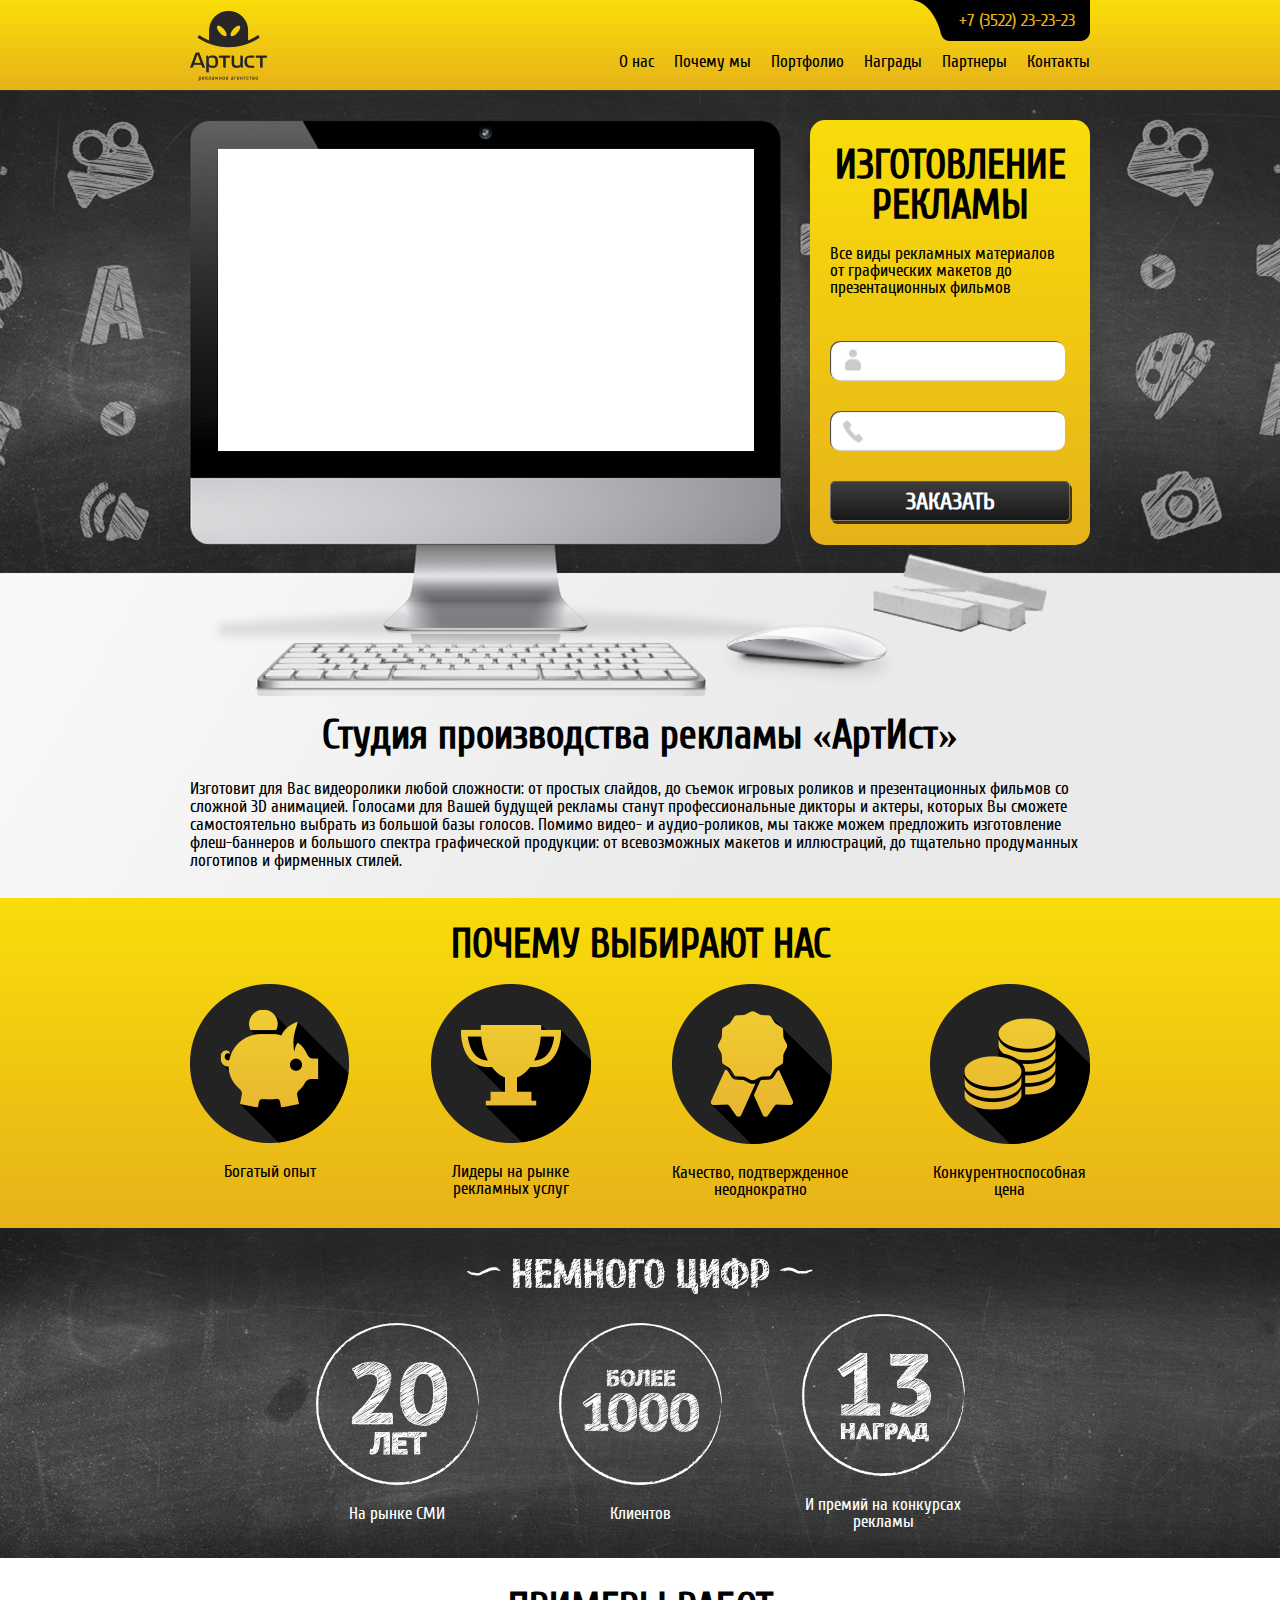
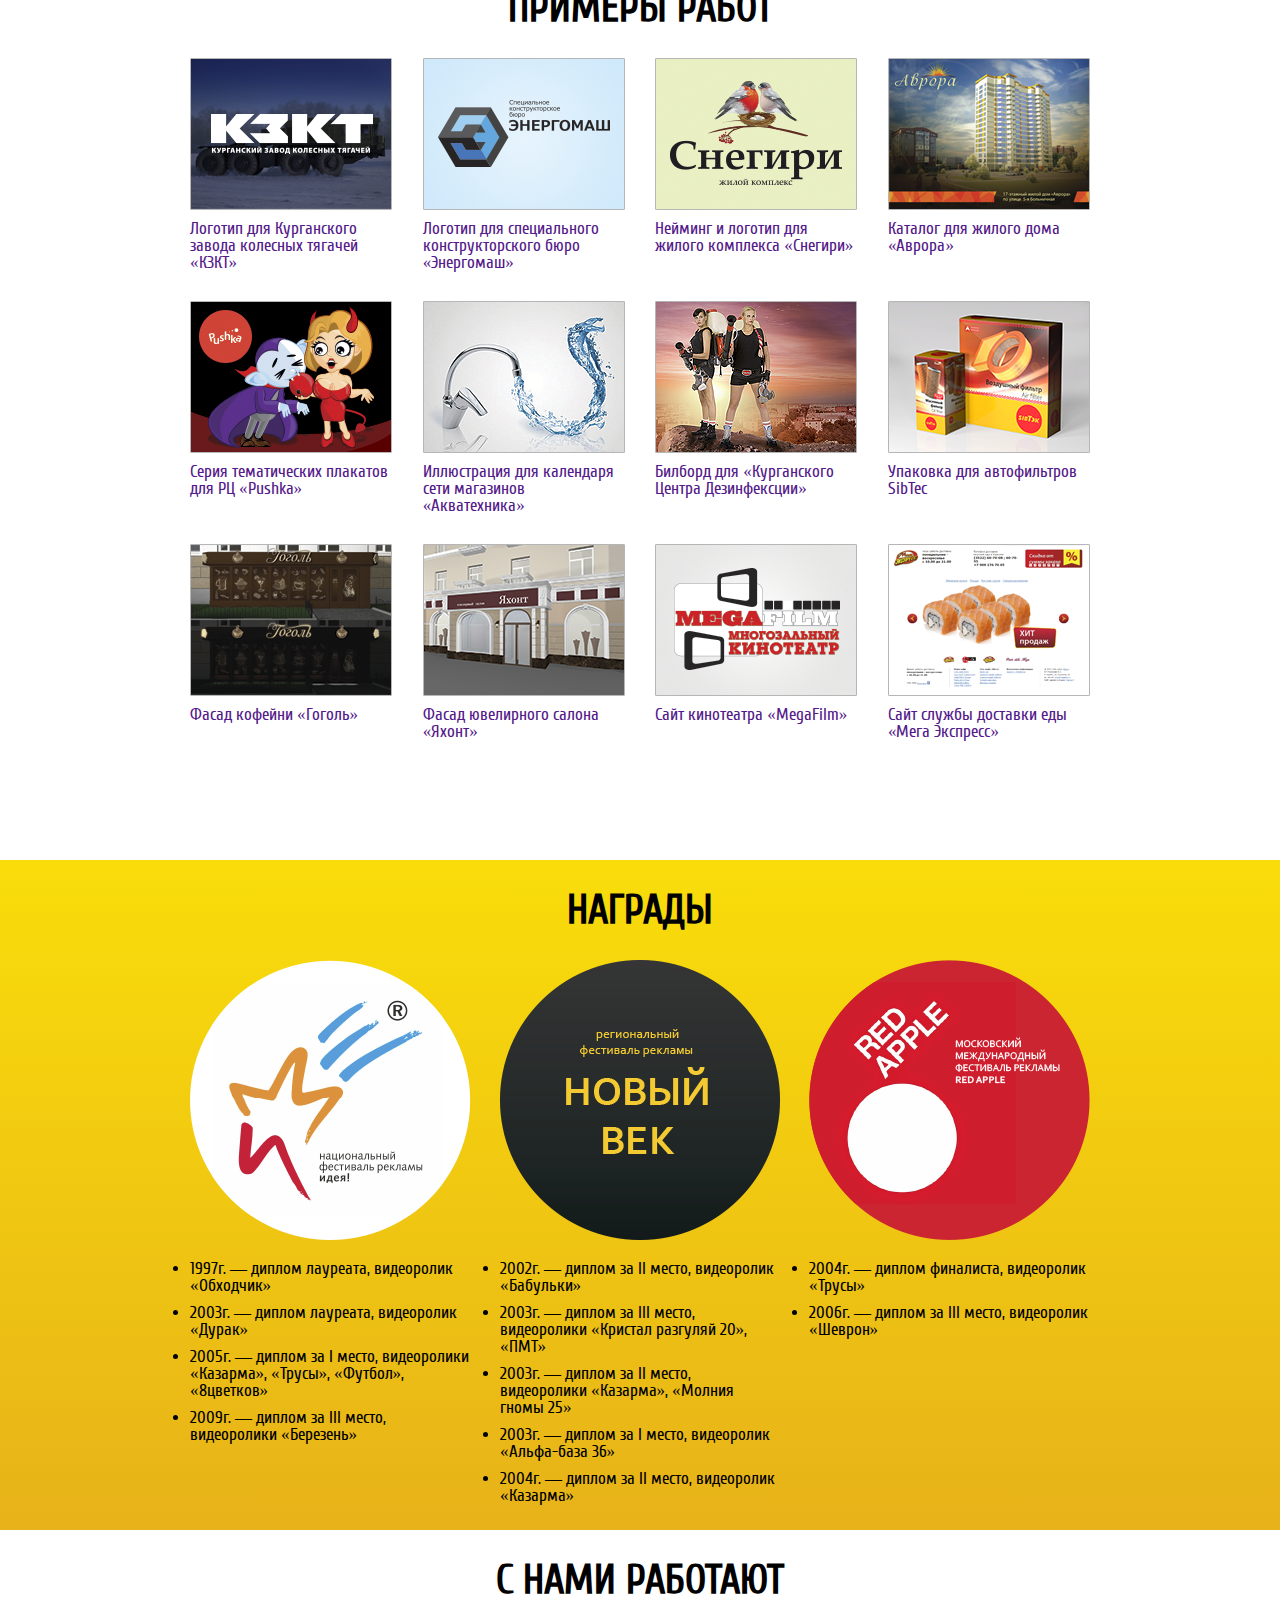
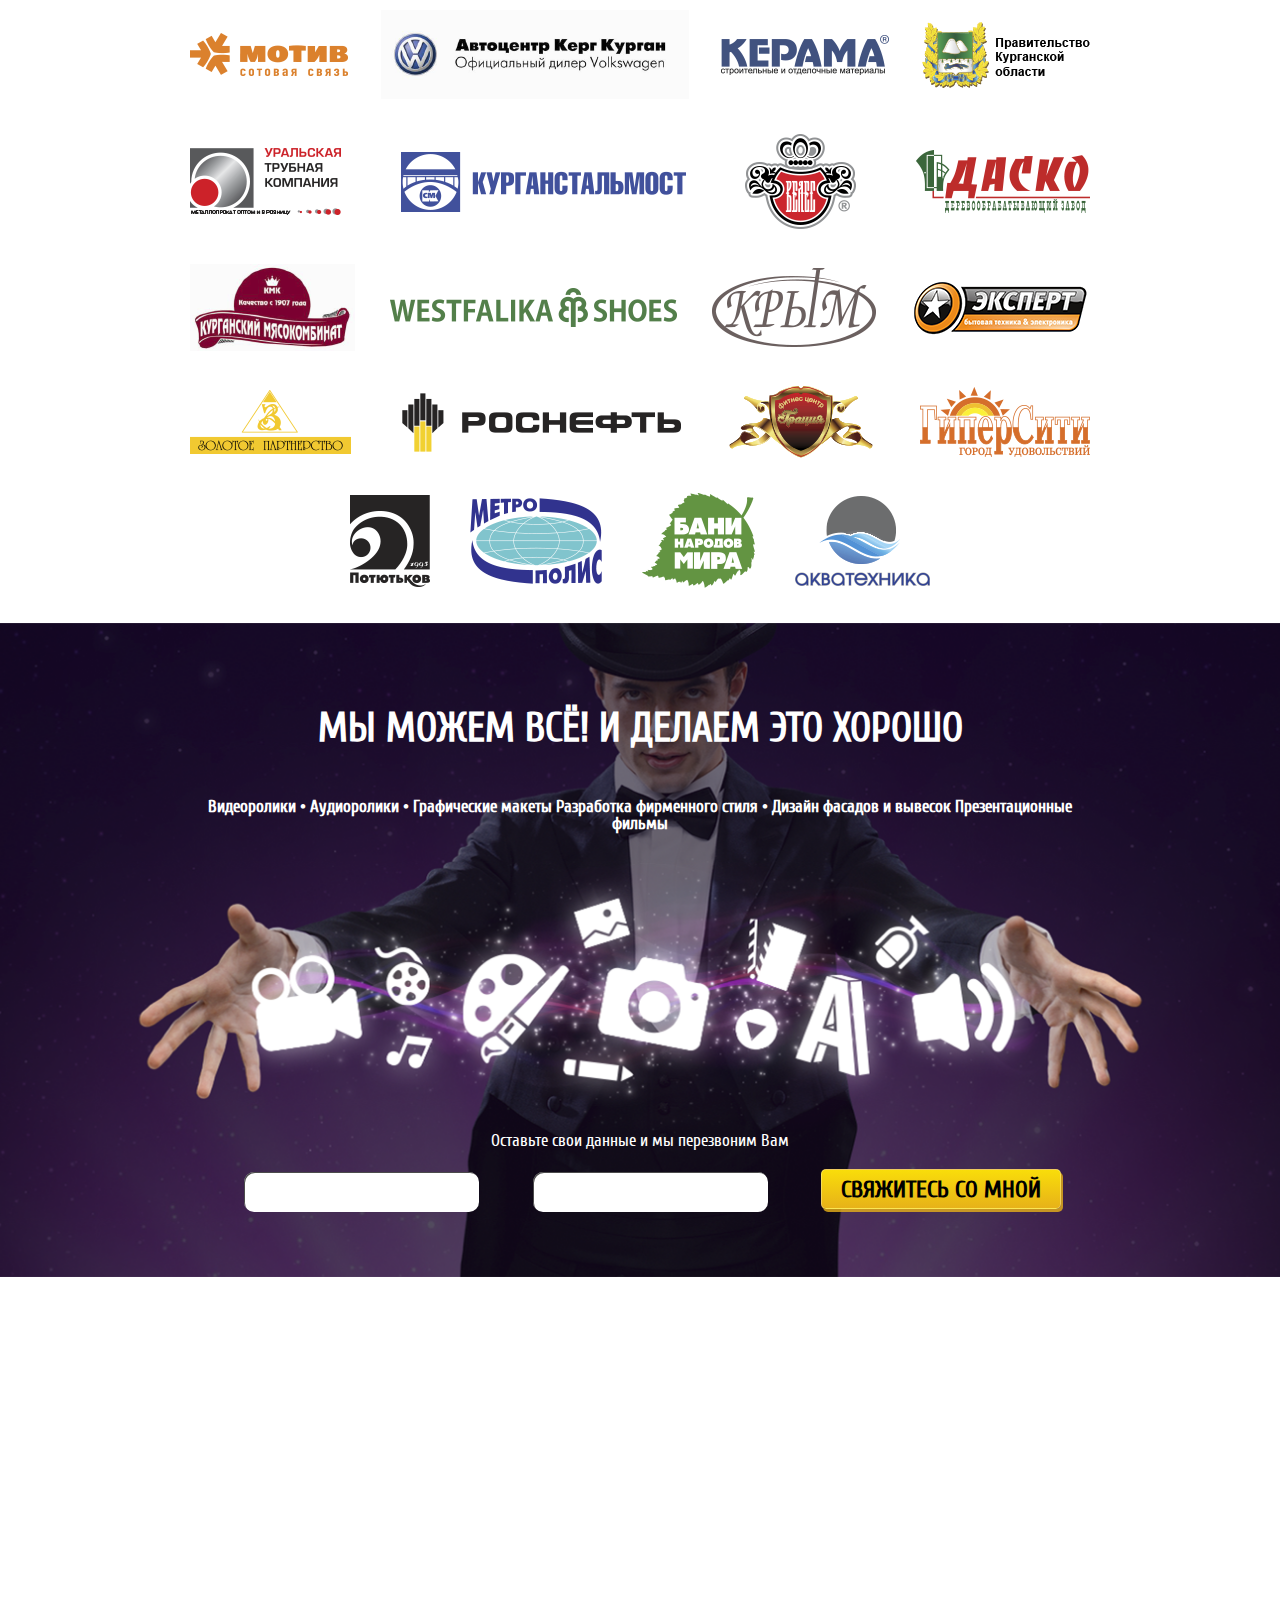
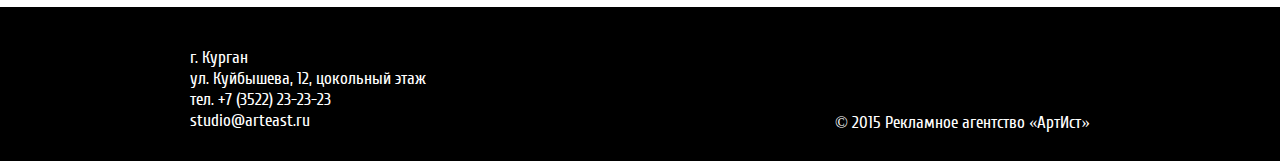
<file: Arteast/index.html>
<!DOCTYPE html>
<html lang="ru">
<head>
	<meta charset="UTF-8">
	<meta name="viewport" content="width=device-width, initial-scale=1.0">
	<link rel="stylesheet" type="text/css" href="css/style.css">
	<title>Артист Рекламное агенство</title>
</head>
	<body>
		<div class="wraper">
			<mian class="page">
				<header class="header">
<div class="header__container">	
	<div class="header__contacts">
		<a href="tel:+73522232323">+7 (3522) 23-23-23</a>
	</div>	
	<div class="header__row">
		<div class="header__logo">
			<img src="img/logo.png" alt="">
		</div>
		<nav class="header__menu menu">
			<div class="menu__burger burger-menu">
				<input id="menu__toggle" type="checkbox" />
					<label class="menu__btn" for="menu__toggle">
				    	<span></span>
				</label>
				  <ul class="menu__box">
				    <li><a class="menu__item" href="#">О нас</a></li>
				    <li><a class="menu__item" href="#">Почему мы</a></li>
				    <li><a class="menu__item" href="#">Портфолио</a></li>
				    <li><a class="menu__item" href="#">Наградыг</a></li>
				    <li><a class="menu__item" href="#">Партнеры</a></li>
				    <li><a class="menu__item" href="#">Контакты</a></li>
				  </ul>
			</div>
			<div class="menu__body">
				<ul class="menu__list">
					<li><a href="" class="menu__link">О нас</a></li>
					<li><a href="" class="menu__link">Почему мы</a></li>
					<li><a href="" class="menu__link">Портфолио</a></li>
					<li><a href="" class="menu__link">Награды</a></li>
					<li><a href="" class="menu__link">Партнеры</a></li>
					<li><a href="" class="menu__link">Контакты</a></li>
				</ul>
			</div>
		</nav>
	</div>
</div>
				</header>
				<div class="content">
<div class="main">
	<div class="main__container">
		<div class="main__top">
			<div class="video">
				<iframe width="538" height="304" src="https://www.youtube.com/embed/dCSr5fcjOeI" frameborder="0" allow="accelerometer; autoplay; clipboard-write; encrypted-media; gyroscope; picture-in-picture" allowfullscreen></iframe>
			</div>
			<div class="main__form form">
				<form action="">
					<h1 class="form__title">Изготовление рекламы</h1>
					<p class="form__text">Все виды рекламных материалов от графических макетов до презентационных фильмов</p>
					<div class="form__item">
						<input type="text" class="form__input" id="formName" name="name">
						<input type="text" class="form__input" id="formMail" name="email">
					</div>
					<button tupe="submit" class="form__button">Заказать</button>
				</form>
			</div>
		</div>
		<section class="about">
			<h2>Студия производства рекламы «АртИст»</h2>
			<p>Изготовит для Вас видеоролики любой сложности: от простых слайдов, до съемок игровых роликов и презентационных фильмов со сложной 3D анимацией. Голосами для Вашей будущей рекламы станут профессиональные дикторы и актеры, которых Вы сможете самостоятельно выбрать из большой базы голосов. Помимо видео- и аудио-роликов, мы также можем предложить изготовление флеш-баннеров и большого спектра графической продукции: от всевозможных макетов и иллюстраций, до тщательно продуманных логотипов и фирменных стилей.</p>
		</section>
	</div>
	<div class="quality">
		<div class="main__container">
			<h2>Почему выбирают нас</h2>
			<ul class="quality__ico">
				<li><img src="img/op.png" alt=""><p>Богатый опыт</p></img></li>
				<li><img src="img/lid.png" alt=""><p>Лидеры на рынке<br>рекламных услуг</p></img></li>
				<li><img src="img/qua.png" alt=""><p>Качество, подтвержденное<br>неоднократно</p></img></li>
				<li><img src="img/mm.png" alt=""><p>Конкурентноспособная<br>цена</p></img></li>
			</ul>
		</div>
	</div>
	<div class="numeral">
		<div class="main__container">
			<h2><img src="img/more numbers.png"></h2>
			<ul class="numeral__ico">
				<li><img src="img/20.png" alt=""><p>На рынке СМИ</p></img></li>
				<li><img src="img/1000.png" alt=""><p>Клиентов</p></img></li>
				<li><img src="img/13.png" alt=""><p>И премий на конкурсах<br>рекламы</p></img></li>
			</ul>
		</div>
	</div>
	<div class="works">
		<div class="main__container">
			<h2>Примеры работ</h2>
			<ul class="works__ico">
				<li><a href=""><img src="img/works/1.png" alt=""><p>Логотип для Курганского завода колесных тягачей «КЗКТ» </p></img></a></li>
				<li><a href=""><img src="img/works/2.png" alt=""><p>Логотип для специального конструкторского бюро «Энергомаш»</p></img></a></li>
				<li><a href=""><img src="img/works/3.png" alt=""><p>Нейминг и логотип для жилого комплекса «Снегири»</p></img></a></li>
				<li><a href=""><img src="img/works/4.png" alt=""><p>Каталог для жилого дома «Аврора»</p></img></a></li>
				<li><a href=""><img src="img/works/5.png" alt=""><p>Серия тематических плакатов для РЦ «Pushka»</p></img></a></li>
				<li><a href=""><img src="img/works/6.png" alt=""><p>Иллюстрация для календаря сети магазинов «Акватехника»</p></img></a></li>
				<li><a href=""><img src="img/works/7.png" alt=""><p>Билборд для «Курганского Центра Дезинфексции»</p></img></a></li>
				<li><a href=""><img src="img/works/8.png" alt=""><p>Упаковка для автофильтров SibTec</p></img></a></li>
				<li><a href=""><img src="img/works/9.png" alt=""><p>Фасад кофейни «Гоголь»</p></img></a></li>
				<li><a href=""><img src="img/works/10.png" alt=""><p>Фасад ювелирного салона «Яхонт»</p></img></a></li>
				<li><a href=""><img src="img/works/11.png" alt=""><p>Сайт кинотеатра «MegaFilm»</p></img></a></li>
				<li><a href=""><img src="img/works/12.png" alt=""><p>Сайт службы доставки еды «Мега Экспресс»</p></img></a></li>
			</ul>
		</div>
	</div>
	<div class="awards">
		<div class="main__container">
			<h2>Награды</h2>
			<ul class="awards__ico">
				<li><img src="img/awa1.png" alt="">
					<p>
						<ul type="disc">
							<li><span>1997г. — диплом лауреата, видеоролик «Обходчик»</span></li>
							<li><span>2003г. — диплом лауреата, видеоролик «Дурак»</span></li>
							<li><span>2005г. — диплом за I место, видеоролики «Казарма», «Трусы», «Футбол», «8цветков»</span></li>
							<li><span>2009г. — диплом за III место, видеоролики «Березень»</span></li>
						</ul>
					</p>
				</li>
				<li><img src="img/awa2.png" alt="">
					<p>
						<ul type="disc">
							<li><span>2002г. — диплом за II место, видеоролик «Бабульки»</span></li>
							<li><span>2003г. — диплом за III место, видеоролики «Кристал разгуляй 20», «ПМТ»</span></li>
							<li><span>2003г. — диплом за II место, видеоролики «Казарма», «Молния гномы 25»</span></li>
							<li><span>2003г. — диплом за I место, видеоролик «Альфа-база 36»</span></li>
							<li><span>2004г. — диплом за II место, видеоролик «Казарма»</span></li>
						</ul>
					</p>
				</li>
				<li><img src="img/awa3.png" alt="">
					<p>
						<ul type="disc">
							<li><span>2004г. — диплом финалиста, видеоролик «Трусы»</span></li>
							<li><span>2006г. — диплом за III место, видеоролик «Шеврон»</span></li>
						</ul>
					</p>
				</li>
			</ul>
		</div>
	</div>
	<div class="partners">
		<div class="main__container">
			<h2>С нами работают</h2>
			<ul class="partners__ico">
				<li><img src="img/partners/1.png" alt=""></li>
				<li><img src="img/partners/2.png" alt=""></li>
				<li><img src="img/partners/3.png" alt=""></li>
				<li><img src="img/partners/4.png" alt=""></li>
			</ul>
			<ul class="partners__ico">
				<li><img src="img/partners/5.png" alt=""></li>
				<li><img src="img/partners/6.png" alt=""></li>
				<li><img src="img/partners/7.png" alt=""></li>
				<li><img src="img/partners/8.png" alt=""></li>
			</ul>
			<ul class="partners__ico">	
				<li><img src="img/partners/9.png" alt=""></li>
				<li><img src="img/partners/10.png" alt=""></li>
				<li><img src="img/partners/11.png" alt=""></li>
				<li><img src="img/partners/12.png" alt=""></li>
			</ul>
			<ul class="partners__ico">
				<li><img src="img/partners/13.png" alt=""></li>
				<li><img src="img/partners/14.png" alt=""></li>
				<li><img src="img/partners/15.png" alt=""></li>
				<li><img src="img/partners/16.png" alt=""></li>
			</ul>
			<ul class="partners__ico">	
				<li><img src="img/partners/17.png" alt=""></li>
				<li><img src="img/partners/18.png" alt=""></li>
				<li><img src="img/partners/19.png" alt=""></li>
				<li><img src="img/partners/20.png" alt=""></li>
			</ul>	
		</div>
	</div>
	<div class="secondmain">
		<div class="main__container">
			<div class="secondmain__text">
				<h2>Мы можем всЁ! И делаем это хорошо</h2>
				<p>Видеоролики • Аудиоролики •  Графические макеты Разработка фирменного стиля • Дизайн фасадов и вывесок Презентационные фильмы
				</p>
			</div>
			<div class="secondmain__form sec-form">
				<form action="">
					<p class="sec-form__text">Оставьте свои данные и мы перезвоним Вам</p>
					<div class="sec-form__item">
						<input type="text" class="sec-form__input" id="formName" name="name">
						<input type="text" class="sec-form__input" id="formMail" name="email">
						<button tupe="submit" class="sec-form__button">Свяжитесь со мной</button>
					</div>
				</form>
			</div>	
		</div>	
	</div>
	<div class="googlemaps">
		<iframe src="https://www.google.com/maps/embed?pb=!1m18!1m12!1m3!1d1346.0978935568573!2d65.33999676513592!3d55.43027372613109!2m3!1f0!2f0!3f0!3m2!1i1024!2i768!4f13.1!3m3!1m2!1s0x43b7bc40bbac2b23%3A0x1fb903d309fd7027!2z0JDQoNCi0JjQodCiLCDRgNC10LrQu9Cw0LzQvdC-0LUg0LDQs9C10L3RgtGB0YLQstC-!5e0!3m2!1sru!2sru!4v1602760672255!5m2!1sru!2sru" width="100%" height="330" frameborder="0" style="border:0;" allowfullscreen="" aria-hidden="false" tabindex="0"></iframe>
	</div>

</div>				</div>
				<footer>
<div class="footer">
	<div class="main__container">
		<div class="footer__text">
			<div class="footer__adress">
				<p>г. Курган<br>ул. Куйбышева, 12, цокольный этаж<br>тел. +7 (3522) 23-23-23<br>studio@arteast.ru</p>
			</div>
			<div class="footer__copyright">
				<p>© 2015 Рекламное агентство «АртИст»</p>
			</div>	
		</div>
	</div>
</div>						</footer>
			</mian>
		</div>
	</body>
</html>
</file>
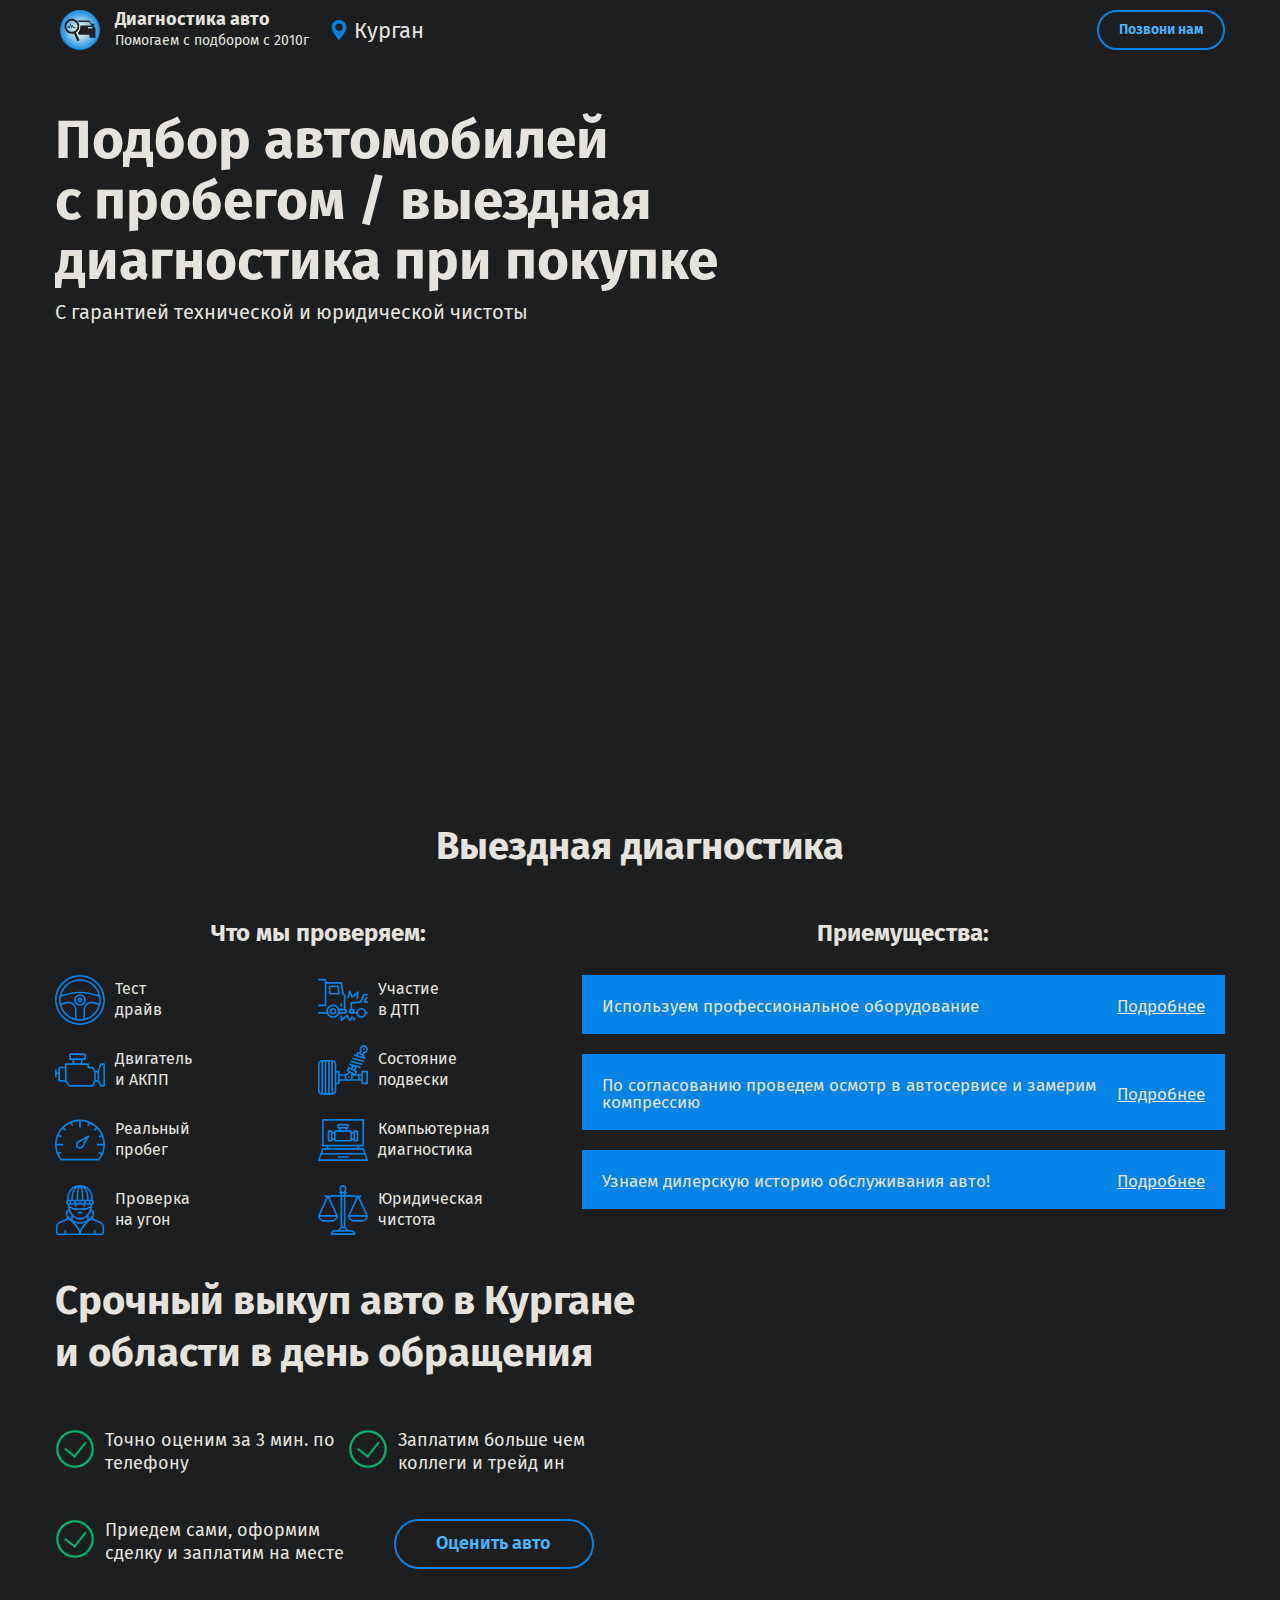
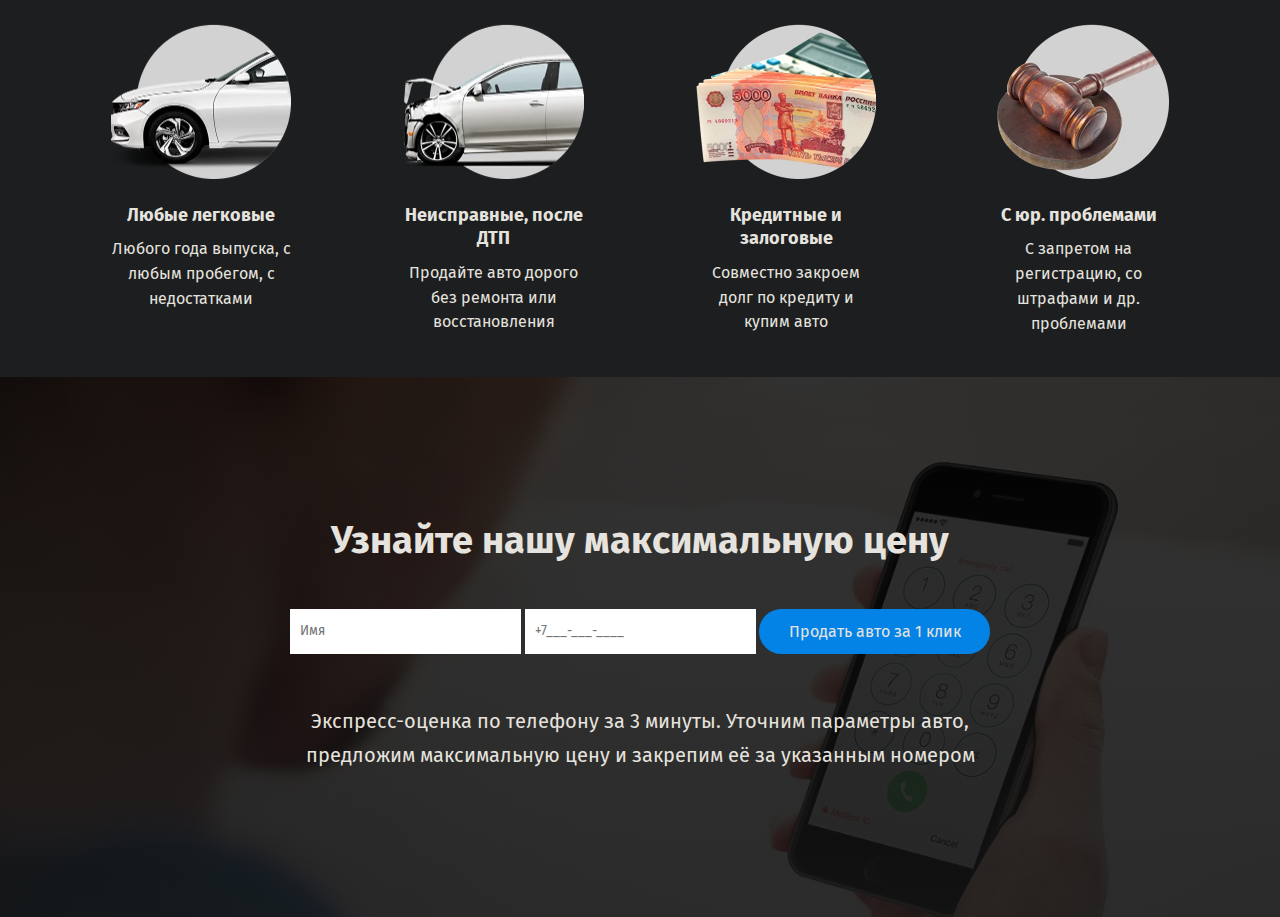
<file: Auto/index.html>
<!DOCTYPE html>
<html lang="en">
<head>
	<meta charset="UTF-8">
	<meta name="viewport" content="width=device-width, initial-scale=1.0">
	<link rel="stylesheet" href="css/style.css">
	<title>Автоподбор Курган</title>
</head>
<body>
	<div class="wraper">
		<main class="main">
<header>
	<div class="content">
		<div class="container">
			<div class="header">
				<div class="header__info">
					<div class="header__burger">
						<span></span>
					</div>
					<div class="header__menu">
						<ul class="header__list">
							<li><a href="" class="header__link">Пиздец</a></li>
							<li><a href="" class="header__link">Тебе</a></li>
							<li><a href="" class="header__link">Алексей</a></li>
							<li><a href="" class="header__link">Сергеевич</a></li>
						</ul>
					</div>	
					<div class="logo">
						<img src="img/ico/logo.svg" alt="">
					</div>
					<div class="txt">
						<p class="txt__first">Диагностика авто</p>
						<p class="txt__second">Помогаем с подбором с 2010г</p>
					</div>
					
					<a href="" class="reg">Курган</a>
				</div>
				<div class="header__call">
					<a href="tel:+79129779465">Позвони нам</a>	
				</div>
				<div class="header__minicall">
					<a href="tel:+79129779465"> </a>
				</div>
			</div>
		</div>
	</div>
</header><div class="Page">
	<div class="content">
		<div class="container">
			<div class="pagenav">
				<div class="info">
					<p class="info__first">Подбор автомобилей<br>с пробегом / выездная<br>диагностика при покупке</p>
					<p class="info__second">C гарантией технической и юридической чистоты</p>
				</div>
				<div class="img">
					
				</div>
				<div class="nav">
					<div class="nav__block">
						<ul>
							<li><a href=""></a></li>
							<li><a href=""></a></li>
							<li><a href=""></a></li>
						</ul>
						<ul>
							<li><a href=""></a></li>
							<li><a href=""></a></li>
						</ul>
						<ul>
							<li><a href=""></a></li>

						</ul>
					</div>
				</div>

				<div class="diagnostic_screen">
					<h2>Выездная диагностика</h2>
					<div class="diagnostic_wraper">
						<h3>Что мы проверяем:</h3>
						<div class="diagnostic">
							<div class="diagnostic__slider">
								<div class="diagnostic__slider-ico">
									<img src="img/ico/diagnostika/testdrive.svg" alt="">
								</div>
								<p>Тест<br>драйв</p>
							</div>
							<div class="diagnostic__slider">
								<div class="diagnostic__slider-ico">
									<img src="img/ico/diagnostika/dtp.svg" alt="">
								</div>
								<p>Участие<br>в ДТП</p>
							</div>	
							<div class="diagnostic__slider">
								<div class="diagnostic__slider-ico">
									<img src="img/ico/diagnostika/dvs.svg" alt="">
								</div>
								<p>Двигатель<br>и АКПП</p>
							</div>	
							<div class="diagnostic__slider">
								<div class="diagnostic__slider-ico">
									<img src="img/ico/diagnostika/podveska.svg" alt="">
								</div>
								<p>Состояние<br>подвески</p>
							</div>	
							<div class="diagnostic__slider">
								<div class="diagnostic__slider-ico">
									<img src="img/ico/diagnostika/probeg.svg" alt="">
								</div>
								<p>Реальный<br>пробег</p>
							</div>	
							<div class="diagnostic__slider">
								<div class="diagnostic__slider-ico">
									<img src="img/ico/diagnostika/diagnostika.svg" alt="">
								</div>
								<p>Компьютерная<br>диагностика</p>
							</div>
							<div class="diagnostic__slider">
								<div class="diagnostic__slider-ico">
									<img src="img/ico/diagnostika/ugon.svg" alt="">
								</div>
								<p>Проверка<br>на угон</p>
							</div>	
							<div class="diagnostic__slider">
								<div class="diagnostic__slider-ico">
									<img src="img/ico/diagnostika/urproverka.svg" alt="">
								</div>
								<p>Юридическая<br>чистота</p>
							</div>
						</div>
					</div>
					<div class="diagnostic-slogan">
						<h3>Приемущества:</h3>
						<div class="diagnostic-notice">
							<div class="notice-block">
								<p>Используем профессиональное оборудование</p>
								<p><a href="">Подробнее</a></p>
							</div>
							<div class="notice-block">
								<p>По согласованию проведем осмотр в автосервисе и замерим компрессию</p>
								<p><a href="">Подробнее</a></p>
							</div>
							<div class="notice-block">
								<p>Узнаем дилерскую историю обслуживания авто!</p>
								<p><a href="">Подробнее</a></p>
							</div>
						</div>
					</div>
				</div>	









			</div>
		</div>
	</div>
</div><div class="buyout">
	<div class="container">
		<div class="buyout__page">
			<div class="titlecontent">
				<div class="titlepage">
					<div class="titlecontent__ico">
						<div class="ico__title">
							<h2>Срочный выкуп авто в Кургане и области в день обращения</h2>
						</div>
						<div class="ico__content">
							<img src="img/ico/buyout/wowo.png" alt="">
							<p>Точно оценим за 3 мин. по телефону</p>
						</div>
						<div class="ico__content">
							<img src="img/ico/buyout/wowo.png" alt="">
							<p>Заплатим больше чем коллеги и трейд ин</p>
						</div>
						<div class="ico__content">
							<img src="img/ico/buyout/wowo.png" alt="">
							<p>Приедем сами, оформим сделку и заплатим на месте</p>
						</div>
						<div class="ico__button">
							<a href="">Оценить авто</a>
						</div>
					</div>
				</div>
			</div>
			<div class="buyout__img btcontent">
				<div class="btcontent__clear">
					<img src="img/ico/buyout/21.webp" alt="">
					<h2>Любые легковые</h2>
					<p>Любого года выпуска, с любым пробегом, с недостатками</p>
				</div>
				<div class="btcontent__damage">
					<img src="img/ico/buyout/24.webp" alt="">
					<h2>Неисправные, после ДТП</h2>
					<p>Продайте авто дорого без ремонта или восстановления</p>
				</div>
				<div class="btcontent__inshurens">
					<img src="img/ico/buyout/23.webp" alt="">
					<h2>Кредитные и залоговые</h2>
					<p>Совместно закроем долг по кредиту и купим авто</p>
				</div>
				<div class="btcontent__urbroblem">
					<img src="img/ico/buyout/22.webp" alt="">
					<h2>С юр. проблемами</h2>
					<p>С запретом на регистрацию, со штрафами и др. проблемами</p>
				</div>
			</div>
		</div>
	</div>
	<div class="buyout__text text">
		<div class="buyuot__filter">
			<div class="buyout__content">
				<div class="text__content wrap__container">
					<h2>Узнайте нашу максимальную цену</h2>
				</div>
				<div class="text__button wrap__container">
					<form>
						<input type="text" placeholder="Имя">
						<input type="tel" name="tel" id="tel" placeholder="+7___-___-____" maxlength="12">
						<button>Продать авто за 1 клик</button>
					</form>
				</div>
				<div class="text__content wrap__container">
					<p>Экспресс-оценка по телефону за 3 минуты. Уточним параметры авто, предложим максимальную цену и закрепим её за указанным номером</p>
				<div class="text__text">
			
				</div>
			</div>	
		</div>	
	</div>
</div>		</main>
	</div>
	<script src="js/jquery-3.5.1.slim.min.js"></script>
	<script src="js/main.js"></script>
</body>
</html>

<!-- /give FCKJesus diamond_pickaxe {CanDestroy: ["minecraft:bedrock"],PickupDelay:1}
	 /give FCKJesus variedcommodities:emerald_scythe  -->
</file>
<file: Arteast/css/style.css>
@charset "UTF-8";
/*Обнуление*/
* {
  padding: 0;
  margin: 0;
  border: 0;
}

*, *:before, *:after {
  box-sizing: border-box;
}

:focus, :active {
  outline: none;
}

a:focus, a:active {
  outline: none;
}

nav, footer, header, aside {
  display: block;
}

html, body {
  height: 100%;
  width: 100%;
  font-size: 100%;
  line-height: 1;
  font-size: 14px;
  -ms-text-size-adjust: 100%;
  -moz-text-size-adjust: 100%;
  -webkit-text-size-adjust: 100%;
}

input, button, textarea {
  font-family: inherit;
}

input::-ms-clear {
  display: none;
}

button {
  cursor: pointer;
}

button::-moz-focus-inner {
  padding: 0;
  border: 0;
}

a, a:visited {
  text-decoration: none;
}

a:hover {
  text-decoration: none;
}

ul li {
  list-style: none;
}

img {
  vertical-align: top;
}

h1, h2, h3, h4, h5, h6 {
  font-size: inherit;
  font-weight: inherit;
}

/*--------------------*/
@font-face {
  font-family: 'Cuprum';
  src: url('../fonts/cuprum.woff2') format('woff2'), url('../fonts/cuprum.woff') format('woff');
  font-weight: 400;
  font-style: normal;
}

.header {
  background: linear-gradient(to bottom, #f9dd0a, #e7b219);
  max-height: 90px;
}
.header__container {
  max-width: 960px;
  padding: 0px 30px;
  margin: 0px auto;
}
.header__row {
  display: flex;
  justify-content: space-between;
}
.header__logo {
  margin: -30px 0px 10px 0px;
}
.header__contacts {
  text-align: right;
  padding: 1px 0px;
  background: url('../img/call_bg.png') top right/185px 100% no-repeat;
  z-index: 1;
}
.header__contacts a {
  display: inline-flex;
  justify-content: flex-end;
  padding: 11px 15px 10px 10px;
  white-space: nowrap;
  font-family: 'Cuprum';
  font-size: 18px;
  color: #e7b219;
}

.menu__list {
  display: flex;
}
.menu__list li {
  padding: 5px;
  margin: 7px 5px 5px 5px;
}
.menu__list li:last-child {
  padding: 5px 0px 5px 5px;
  margin: 7px 0px 5px 5px;
}
.menu__link {
  font-family: "Cuprum";
  font-weight: 500;
  color: #000;
  font-size: 17px;
}

.burger-menu {
  display: none;
}

@media screen and (max-width: 680px) {
  .header__container {
    padding: 0px 10px;
    margin: 0px auto;
  }

  .burger-menu {
    display: block;
  }

  .header__logo, .menu__body {
    display: none;
  }

  #menu__toggle {
    opacity: 0;
  }

  .menu__btn {
    display: flex;
    align-items: center;
    position: fixed;
    top: 10px;
    left: 15px;
    width: 26px;
    height: 26px;
    cursor: pointer;
    z-index: 3;
  }

  .menu__btn > span,
.menu__btn > span::before,
.menu__btn > span::after {
    display: block;
    position: absolute;
    width: 100%;
    height: 2px;
    background-color: #616161;
  }

  .menu__btn > span::before {
    content: "";
    top: -8px;
  }

  .menu__btn > span::after {
    content: "";
    top: 8px;
  }

  .menu__box {
    display: block;
    position: fixed;
    visibility: hidden;
    top: 0;
    left: -100%;
    width: 300px;
    height: 100%;
    margin: 0;
    padding: 80px 0;
    list-style: none;
    text-align: center;
    z-index: 2;
    background-color: #ECEFF1;
    box-shadow: 1px 0px 6px rgba(0, 0, 0, 0.2);
  }

  .menu__item {
    display: block;
    padding: 12px 24px;
    color: #333;
    font-family: "Curpum", sans-serif;
    font-size: 20px;
    font-weight: 600;
    text-decoration: none;
  }

  .menu__item:hover {
    background-color: #CFD8DC;
  }

  #menu__toggle:checked ~ .menu__btn > span {
    transform: rotate(45deg);
  }

  #menu__toggle:checked ~ .menu__btn > span::before {
    top: 0;
    transform: rotate(0);
  }

  #menu__toggle:checked ~ .menu__btn > span::after {
    top: 0;
    transform: rotate(90deg);
  }

  #menu__toggle:checked ~ .menu__box {
    visibility: visible;
    left: 0;
  }
}
.main {
  background-image: url('../img/firstbg.png');
  background-position: 50% 0;
  background-repeat: no-repeat;
  background-size: 2560px 810px;
  z-index: 2;
}
.main .main__top {
  display: flex;
  flex-direction: row;
  justify-content: space-between;
}
@media screen and (max-width: 959px) {
  .main {
    background-image: url('../img/firstbg2.png');
    background-position: 50% 0;
    background-repeat: no-repeat;
    background-size: 980px 810px;
  }
  .main .video {
    margin-left: 0px;
    position: relative;
    padding-top: 7%;
    height: 0;
    width: 100%;
    height: 100%;
    padding-right: 30px;
  }
  .main .video iframe {
    width: 100%;
    height: 350px;
  }
  .main .about {
    margin-top: 50px;
  }
}
.main__container {
  max-width: 960px;
  padding: 0px 30px;
  margin: 0px auto;
}

.form {
  background: linear-gradient(to bottom, #f9dd0a, #e7b219);
  height: 425px;
  width: 280px;
  margin-top: 30px;
  border-radius: 15px;
  padding: 25px 20px;
}
.form__title {
  text-align: center;
  font-family: "Cuprum";
  font-weight: bold;
  font-size: 40px;
  margin-bottom: 20px;
  text-transform: uppercase;
}
.form__text {
  font-family: "Cuprum";
  font-size: 17px;
  letter-spacing: 0px;
  margin-bottom: 45px;
}
.form__input {
  margin-bottom: 30px;
  height: 40px;
  width: 235px;
  border-radius: 10px;
  padding: 10px;
  padding-left: 40px;
  box-shadow: inset 1px 1px 0px rgba(0, 0, 0, 0.6);
  font-size: 17px;
}
.form__input:first-child {
  background: url('../img/name.png') no-repeat;
  background-position: 0 50%;
}
.form__input:last-child {
  background: url('../img/call.png') no-repeat;
  background-position: 0 50%;
}
.form__button {
  position: relative;
  top: 0;
  height: 40px;
  width: 240px;
  border-radius: 5px;
  background: linear-gradient(to bottom, #3e3e3e, #171717);
  border: 1px groove rgba(255, 255, 255, 0.3);
  box-shadow: 2px 3px 0px rgba(0, 0, 0, 0.7);
  font-family: "Cuprum";
  font-size: 24px;
  color: #fff;
  font-weight: bold;
  text-transform: uppercase;
  transition-duration: 150ms;
}
.form__button:hover {
  background: linear-gradient(to bottom, #46b80e, #3e9911);
  top: 2px;
  box-shadow: 0px 0px 0px rgba(0, 0, 0, 0.9);
  border: 1px groove rgba(255, 255, 255, 0.3);
  box-shadow: 1px 1px 0px rgba(70, 184, 14, 0.8);
}

.video {
  position: relative;
  margin-left: 26px;
  padding: 58px 0px 0px 0px;
  /*@media screen and (max-width: 959px){
  	margin-left: 0px;
  	overflow:hidden;
  	position:relative;
  	padding-bottom:56.25%;
  	padding-top:30px;
  	height:0;
  	iframe {
  		position:absolute;
  		margin-top: 30px;
  		width:100%;
  		height:100%;
  		left:0;
  		top:0;
  	}
  }*/
}

.about {
  margin-top: 170px;
  padding-bottom: 28px;
}
.about h2 {
  text-align: center;
  font-family: "Cuprum";
  font-weight: bold;
  font-size: 40px;
  margin-bottom: 25px;
}
.about p {
  font-family: "Cuprum";
  font-size: 17px;
  letter-spacing: 0px;
  line-height: 18px;
}

.quality {
  background: linear-gradient(to bottom, #f9dd0a, #e7b219);
}
.quality h2 {
  text-align: center;
  font-family: "Cuprum";
  font-weight: bold;
  font-size: 40px;
  text-transform: uppercase;
  padding-top: 26px;
}
.quality__ico {
  display: flex;
  justify-content: space-between;
  flex-wrap: wrap;
}
.quality__ico li p {
  text-align: center;
  font-family: "Cuprum";
  font-size: 17px;
  margin-bottom: 30px;
}
.quality__ico img {
  margin: 20px 0px;
}
@media screen and (max-width: 720px) {
  .quality .quality__ico {
    display: flex;
    justify-content: center;
    flex-wrap: wrap;
  }
  .quality .quality__ico img {
    margin: 20px 20px;
  }
}

.numeral {
  background: url('../img/Layer 4.png') no-repeat;
  background-size: cover;
  background-position: 50% 0;
}
.numeral h2 {
  text-align: center;
  padding-top: 30px;
}
.numeral__ico {
  display: flex;
  justify-content: center;
  align-items: center;
  flex-wrap: wrap;
}
.numeral__ico li p {
  text-align: center;
  font-family: "Cuprum";
  font-size: 17px;
  margin-bottom: 28px;
  color: #fff;
}
.numeral__ico img {
  margin: 20px 0px;
  padding: 0px 40px 0px 40px;
}

.works h2 {
  text-align: center;
  font-family: "Cuprum";
  font-weight: bold;
  font-size: 40px;
  text-transform: uppercase;
  padding: 30px 0px;
}
.works__ico {
  display: flex;
  justify-content: space-between;
  flex-wrap: wrap;
  margin-bottom: 90px;
}
.works__ico img {
  margin-bottom: 10px;
}
.works li p {
  width: 202px;
  word-wrap: break-word;
  font-family: "Cuprum";
  font-size: 17px;
  margin-bottom: 30px;
}

.awards {
  background: linear-gradient(to bottom, #f9dd0a, #e7b219);
}
.awards h2 {
  text-align: center;
  font-family: "Cuprum";
  font-weight: bold;
  font-size: 40px;
  text-transform: uppercase;
  padding: 30px 0px;
}
.awards__ico {
  display: flex;
  justify-content: space-between;
  flex-wrap: wrap;
  padding-bottom: 16px;
}
.awards__ico li li {
  width: 280px;
  word-wrap: break-word;
  font-family: "Cuprum";
  font-size: 17px;
  list-style: disc;
  margin-bottom: 10px;
}
.awards__ico img {
  margin-bottom: 20px;
}

.partners h2 {
  text-align: center;
  font-family: "Cuprum";
  font-weight: bold;
  font-size: 40px;
  text-transform: uppercase;
  padding: 30px 0px 10px 0px;
}
.partners__ico {
  display: flex;
  justify-content: space-between;
  flex-wrap: wrap;
  align-items: center;
}
.partners__ico:last-child {
  display: flex;
  justify-content: center;
  flex-wrap: wrap;
}
.partners__ico:last-child img {
  margin: 0px 20px;
}
.partners__ico img {
  padding-bottom: 35px;
}
@media screen and (max-width: 890px) {
  .partners .partners__ico {
    display: flex;
    justify-content: center;
    flex-wrap: no-wrap;
  }
  .partners .partners__ico img {
    padding-bottom: 35px;
    margin: 0px 10px;
  }
}

.secondmain {
  background: url('../img/secbg.png');
  background-position: 50% 0;
  background-repeat: no-repeat;
  background-size: cover;
}
.secondmain__text h2 {
  padding-top: 85px;
  text-align: center;
  font-family: "Cuprum";
  font-weight: bold;
  font-size: 40px;
  text-transform: uppercase;
  color: #fff;
  margin-bottom: 50px;
}
.secondmain__text p {
  text-align: center;
  font-family: "Cuprum";
  font-weight: bold;
  font-size: 17px;
  color: #fff;
  margin-bottom: 300px;
}

.sec-form {
  display: flex;
  justify-content: space-around;
  padding-bottom: 65px;
}
.sec-form__text {
  text-align: center;
  font-family: "Cuprum";
  font-size: 17px;
  color: #fff;
  margin-bottom: 20px;
}
.sec-form__input {
  margin-bottom: 30px;
  margin: 0px 25px;
  height: 40px;
  width: 235px;
  border-radius: 10px;
  padding: 10px;
  padding-left: 40px;
  box-shadow: inset 1px 1px 0px rgba(0, 0, 0, 0.7);
  font-size: 17px;
}
.sec-form__button {
  position: relative;
  top: 0;
  margin-left: 25px;
  height: 40px;
  width: 240px;
  border-radius: 5px;
  background: linear-gradient(to bottom, #f9dd0a, #e7b219);
  border: 1px groove rgba(255, 255, 255, 0.3);
  box-shadow: 2px 3px 0px rgba(231, 178, 25, 0.8);
  font-family: "Cuprum";
  font-size: 24px;
  color: #000;
  font-weight: bold;
  text-transform: uppercase;
  transition-duration: 150ms;
}
.sec-form__button:hover {
  background: linear-gradient(to bottom, #46b80e, #3e9911);
  top: 2px;
  border: 1px groove rgba(255, 255, 255, 0.3);
  box-shadow: 1px 1px 0px rgba(70, 184, 14, 0.8);
}

.googlemaps {
  margin-bottom: -3px;
}

@media screen and (max-width: 959px) {
  .sec-form__item {
    display: flex;
    justify-content: center;
    flex-direction: column;
  }
  .sec-form__item input {
    margin-bottom: 20px;
  }
}
@media screen and (max-width: 680px) {
  .main__container {
    padding: 0px 10px;
    margin: 0px auto;
  }

  .main__top {
    display: flex;
    flex-direction: column;
    justify-content: center;
  }
  .main__top .form {
    display: flex;
    justify-content: center;
  }
}
.footer {
  background: #000;
}
.footer__text {
  display: flex;
  justify-content: space-between;
  align-items: flex-end;
  padding-bottom: 30px;
  padding-top: 40px;
}
.footer__adress p {
  line-height: 21px;
  font-family: "Cuprum";
  font-size: 17px;
  color: #fff;
}
.footer__copyright p {
  font-family: "Cuprum";
  font-size: 17px;
  color: #fff;
}
</file>
<file: Auto/css/style.css>
@charset "UTF-8";
/*Обнуление*/
@import url("https://fonts.googleapis.com/css2?family=Fira+Sans&display=swap");
* {
  padding: 0;
  margin: 0;
  border: 0;
}

*, *:before, *:after {
  box-sizing: border-box;
}

:focus, :active {
  outline: none;
}

a:focus, a:active {
  outline: none;
}

nav, footer, header, aside {
  display: block;
}

html, body {
  height: 100%;
  width: 100%;
  font-size: 100%;
  line-height: 1;
  font-size: 14px;
  -ms-text-size-adjust: 100%;
  -moz-text-size-adjust: 100%;
  -webkit-text-size-adjust: 100%;
}

input, button, textarea {
  font-family: inherit;
}

input::-ms-clear {
  display: none;
}

button {
  cursor: pointer;
}

button::-moz-focus-inner {
  padding: 0;
  border: 0;
}

a, a:visited {
  text-decoration: none;
}

a:hover {
  text-decoration: none;
}

ul li {
  list-style: none;
}

img {
  vertical-align: top;
}

h1, h2, h3, h4, h5, h6 {
  font-size: inherit;
  font-weight: inherit;
}

/*--------------------*/
body {
  background: #1c1e1f;
  font-family: "Fira Sans", sans-serif;
}

.container {
  max-width: 1210px;
  padding: 0px 20px;
  margin: 0px auto;
  color: #e6e3df;
}

.header {
  display: flex;
  justify-content: space-between;
  align-items: center;
  padding: 5px 0px;
}
.header__burger {
  display: none;
}
.header__info {
  display: flex;
  align-items: center;
}
.header__menu {
  display: none;
}
.header__minicall {
  display: none;
}
.header__call {
  z-index: 2;
  border: 2px solid #0483e6;
  padding: 11px 20px 11px 20px;
  border-radius: 100px;
  transition: all 0.5s ease;
}
.header__call a {
  color: #46b6ff;
  font-size: 14px;
  font-weight: 600;
  text-align: center;
}
.header__call:hover {
  background: #0483e6;
}
.header__call:hover a {
  color: #e6e3df;
}

.logo img {
  width: 50px;
  height: 50px;
  margin-right: 10px;
}

.txt__first {
  font-size: 18px;
  line-height: 22px;
  font-weight: 700;
}
.txt__second {
  font-size: 14px;
  line-height: 22px;
  font-weight: 400;
}

.reg {
  z-index: 2;
  margin-left: 20px;
  padding-top: 2px;
  padding-left: 25px;
  background-image: url("../img/ico/geo.svg");
  background-position: 0% 50%;
  background-size: auto 20px;
  background-repeat: no-repeat;
  font-size: 22px;
  color: #e6e3df;
  text-decoration: none;
  overflow: hidden;
}

@media (max-width: 479px) {
  .header__call {
    display: none;
  }

  .header__minicall {
    z-index: 2;
    display: block;
    width: 30px;
    height: 30px;
    background-image: url("../img/ico/call.svg");
    background-position: 50% 50%;
    background-size: auto 20px;
    background-repeat: no-repeat;
    margin-top: 10px;
  }
  .header__minicall a {
    text-align: center;
    padding: 0px 30px 13px 0px;
  }
}
@media (max-width: 767px) {
  .logo, .txt {
    display: none;
  }

  .header__burger {
    display: block;
    position: relative;
    width: 30px;
    height: 20px;
  }

  .header__burger span {
    background: #e6e3df;
    position: absolute;
    width: 100%;
    height: 2px;
    top: 9px;
    transition: all 0.3s ease 0s;
  }

  .header__burger:before,
.header__burger:after {
    content: "";
    background: #e6e3df;
    position: absolute;
    width: 100%;
    height: 2px;
    left: 0px;
    transition: all 0.3s ease 0s;
    z-index: 2;
  }

  .header__burger:before {
    top: 0px;
  }

  .header__burger:after {
    bottom: 0px;
  }

  .header__burger.active:before {
    transform: rotate(45deg);
    top: 9px;
  }

  .header__burger.active:after {
    transform: rotate(-45deg);
    bottom: 9px;
  }

  .header__burger.active span {
    transform: scale(0);
  }

  .header__menu {
    z-index: 1;
    display: block;
    position: fixed;
    left: -100%;
    top: 0px;
    width: 100%;
    height: 100%;
    background: #1c1e1f;
    padding: 70px 10px 20px 20px;
    transition: all 0.5s ease 0s;
  }
  .header__menu a {
    color: #e6e3df;
    font-size: 17px;
    font-weight: 600;
  }
  .header__menu a:hover {
    color: #0483e6;
    transition: all 0.3s ease 0s;
  }
  .header__menu li {
    padding: 10px 0px;
  }

  .header__menu.active {
    z-index: 1;
    left: 0;
  }
}
.pagenav {
  margin-top: 50px;
}

.info__first {
  font-size: 55px;
  line-height: 1.1em;
  margin-bottom: 10px;
  font-weight: bold;
  letter-spacing: 0em;
}
.info__second {
  font-size: 20px;
}

@media (max-width: 991px) {
  .info__first {
    font-size: 4.7vw;
  }
}
@media (max-width: 767px) {
  .pagenav {
    margin-top: 30px;
    text-align: center;
    font-size: 34px;
  }

  .info__first {
    margin-bottom: 5px;
    font-size: 6vw;
  }
}
@media (max-width: 479px) {
  .pagenav {
    margin-top: 30px;
    text-align: center;
  }

  .info__first {
    margin-bottom: 5px;
    font-size: 8vw;
  }

  .info__second {
    font-size: 18px;
  }
}
.diagnostic_screen {
  margin-top: 500px;
  display: flex;
  flex-wrap: wrap;
  justify-content: space-between;
}
.diagnostic_screen h2 {
  text-align: center;
  width: 100%;
  margin-bottom: 50px;
  font-weight: bold;
  font-size: 38px;
  line-height: 1.3em;
}

.diagnostic_wraper {
  max-width: 45%;
}
.diagnostic_wraper h3 {
  text-align: center;
  font-size: 24px;
  margin-bottom: 30px;
  font-weight: bold;
}

.diagnostic {
  display: flex;
  flex-wrap: wrap;
  justify-content: space-between;
  align-items: center;
}

.diagnostic__slider {
  margin-bottom: 20px;
  width: 50%;
  display: flex;
  align-items: center;
}
.diagnostic__slider p {
  font-size: 16px;
  line-height: 1.3em;
  margin-right: 1px;
}

.diagnostic__slider-ico img {
  margin-right: 10px;
  width: 50px;
  height: 50px;
}

@media (max-width: 767px) {
  .diagnostic_screen h2 {
    margin-bottom: 10px;
    font-size: 30px;
  }

  .diagnostic_wraper h3 {
    font-size: 20px;
  }

  .diagnostic_wraper {
    padding: 50px 20px;
    width: 100%;
    max-width: 400px;
    margin: 0px auto;
    display: flex;
    flex-direction: column;
  }

  .diagnostic {
    justify-content: center;
    margin: 0px auto;
  }
}
@media (max-width: 479px) {
  .diagnostic_screen h2 {
    margin-bottom: 10px;
    font-size: 24px;
  }

  .diagnostic_wraper {
    padding: 20px 0px 40px 0px;
    width: 100%;
    max-width: 300px;
    margin: 0px auto;
  }
  .diagnostic__slider p {
    font-size: 13px;
  }

  .diagnostic__slider-ico img {
    margin-right: 8px;
    width: 40px;
    height: 40px;
  }
}
.diagnostic-slogan {
  height: 100%;
  width: 55%;
}
.diagnostic-slogan h3 {
  margin-left: 0px;
  text-align: center;
  font-size: 24px;
  margin-bottom: 10px;
  font-weight: bold;
}

.diagnostic-notice {
  position: relative;
  display: inline-flex;
  flex-wrap: no-wrap;
  flex-direction: column;
}

.notice-block {
  flex-wrap: no-wrap;
  margin-top: 20px;
  padding: 20px 20px 10px 20px;
  background: #0483e6;
  display: flex;
  justify-content: space-between;
  align-items: center;
  transition: all 0.5s ease 0s;
}
.notice-block p {
  font-size: 17px;
  margin-block-start: 0.2em;
  margin-block-end: 0.5em;
}
.notice-block p a {
  color: #e6e3df;
  text-decoration: underline;
}

.notice-block:hover {
  margin: 15px 0px -5px 0px;
  padding: 25px 15px 15px 15px;
  background: #0f0978;
}

@media (max-width: 767px) {
  .diagnostic-slogan {
    text-align: center;
    width: 100%;
    justify-content: center;
    margin: 0px auto;
    max-width: 100%;
  }
  .diagnostic-slogan h3 {
    font-size: 20px;
  }

  .notice-block {
    max-width: 450px;
  }
  .notice-block p {
    max-width: 100%;
    text-align: center;
    font-size: 15px;
  }
}
@media (max-width: 479px) {
  .diagnostic-slogan {
    width: 100%;
    margin: 0px auto;
  }
  .diagnostic-slogan h3 {
    margin-left: 0px;
  }

  .notice-block {
    flex-direction: column;
    justify-content: center;
  }
  .notice-block p {
    max-width: 100%;
    text-align: center;
    font-size: 13px;
  }
}
.buyout__page h2 {
  text-align: center;
  width: 100%;
  margin: 20px 0px;
  font-weight: bold;
  font-size: 38px;
  line-height: 1.3em;
}
.buyout__page h3 {
  text-align: center;
  font-size: 24px;
  margin-bottom: 30px;
  font-weight: bold;
}

.titlecontent {
  display: flex;
  flex-direction: row;
}

.ico__title h2 {
  text-align: left;
  font-size: 40px;
  line-height: 1.3;
  font-weight: 700;
  margin-bottom: 50px;
}

.titlepage {
  display: flex;
  justify-content: space-between;
  align-items: center;
}

.titlecontent__ico {
  max-width: 50%;
  display: flex;
  flex-wrap: wrap;
}

.ico__content {
  display: flex;
  flex-direction: row;
  width: 50%;
  margin-bottom: 50px;
}
.ico__content img {
  width: 40px;
  height: 40px;
  margin-right: 10px;
}
.ico__content p {
  line-height: 1.3;
  font-size: 18px;
  max-height: 40px;
}

.ico__button {
  margin: 0px auto;
  height: 50px;
  width: 200px;
  border: 2px solid #0483e6;
  text-align: center;
  padding-top: 13px;
  border-radius: 100px;
  transition: all 0.5s ease;
}
.ico__button a {
  color: #46b6ff;
  font-size: 18px;
  text-align: center;
  font-weight: 600;
}

.ico__button:hover {
  background: #0483e6;
}
.ico__button:hover a {
  color: #e6e3df;
}

.ico__image {
  width: 35%;
  text-align: center;
}
.ico__image img {
  width: 300%;
  overflow: hidden;
}

.buyout__text {
  margin-top: 20px;
  height: 540px;
  background: url("../img/iphoneemergencycall.webp") center no-repeat;
  background-size: cover;
}

.buyuot__filter {
  padding: 0px 20px;
  display: flex;
  flex-direction: column;
  text-align: center;
  align-items: center;
  margin-top: 20px;
  background-image: -webkit-linear-gradient(top, rgba(0, 0, 0, 0.8), rgba(20, 20, 20, 0.9));
  width: 100%;
  height: 540px;
  margin: 0px auto;
  top: 0;
  left: 0;
}

.wrap__container {
  max-width: 700px;
  margin: 0px auto;
  margin: auto 0px;
}

.buyout__content {
  margin: auto 0px;
  display: flex;
  flex-direction: column;
  justify-content: space-between;
  flex-wrap: wrap;
  align-items: center;
  min-height: 300px;
  max-height: 100%;
}

.text__content {
  text-align: center;
}
.text__content h2 {
  font-size: 38px;
  color: #e6e3df;
  font-weight: bold;
}
.text__content p {
  font-size: 20px;
  color: #e6e3df;
  line-height: 34px;
}

.text__button {
  width: 100%;
}
.text__button form {
  display: flex;
  flex-direction: row;
  flex-wrap: wrap;
  align-items: center;
}
.text__button form input {
  margin: 0px 0.5% 0px 0px;
  width: 33%;
  height: 45px;
  padding: 0px 10px;
}
.text__button form button {
  border: 2px solid #0483e6;
  background: #0483e6;
  width: 33%;
  border-radius: 100px;
  transition: all 0.5s ease;
  color: #e6e3df;
  font-size: 16px;
  height: 45px;
}

.btcontent {
  max-width: 100%;
  display: flex;
  flex-direction: row;
  flex-wrap: wrap;
  justify-content: space-around;
}
.btcontent__clear, .btcontent__damage, .btcontent__inshurens, .btcontent__urbroblem {
  display: flex;
  flex-direction: column;
  max-width: 180px;
  margin-bottom: 20px;
}
.btcontent__clear img, .btcontent__damage img, .btcontent__inshurens img, .btcontent__urbroblem img {
  max-width: 180px;
  height: 170px;
}
.btcontent__clear h2, .btcontent__damage h2, .btcontent__inshurens h2, .btcontent__urbroblem h2 {
  font-weight: bold;
  font-size: 18px;
  margin: 25px 0px 0px 0px;
}
.btcontent__clear p, .btcontent__damage p, .btcontent__inshurens p, .btcontent__urbroblem p {
  color: #e6e3df;
  font-size: 16px;
  text-align: center;
  margin-top: 10px;
  line-height: 1.55;
}

@media (max-width: 991px) {
  .btcontent {
    margin: 20px 20px 0px 20px;
  }
  .btcontent img {
    width: 239px;
    height: 150px;
  }

  .titlecontent__ico {
    max-width: 100%;
  }
}
@media (max-width: 767px) {
  .btcontent {
    justify-content: center;
  }
  .btcontent__clear, .btcontent__damage, .btcontent__inshurens, .btcontent__urbroblem {
    justify-content: center;
    max-width: 100%;
  }
  .btcontent img {
    margin: 0px auto;
  }
  .btcontent p {
    font-size: 18px;
  }

  .buyout__text {
    display: block;
  }

  .text__button {
    width: 100%;
  }
  .text__button form input {
    font-size: 20px;
    font-weight: bold;
  }
  .text__button form button {
    font-size: 18px;
  }
}
@media (max-width: 479px) {
  .text__button form {
    flex-direction: column;
  }
  .text__button form input {
    width: 100%;
    margin-top: 10px;
  }
  .text__button form button {
    width: 100%;
    margin: 10px 0px 40px 0px;
  }

  .text__content h2 {
    font-size: 30px;
    margin-bottom: 20px;
  }
  .text__content p {
    font-size: 18px;
    line-height: 1.55;
  }

  .titlecontent__ico {
    flex-direction: column;
  }

  .ico__button {
    margin: 30px auto;
  }

  .ico__content {
    flex-direction: column;
    text-align: center;
    align-items: center;
    width: 70%;
    margin: 0px auto;
    margin-bottom: 30px;
  }
  .ico__content img {
    margin-bottom: 10px;
  }

  .ico__title h2 {
    text-align: left;
    font-size: 30px;
    line-height: 1.3;
    font-weight: 700;
    margin-bottom: 20px;
  }
}
</file>
